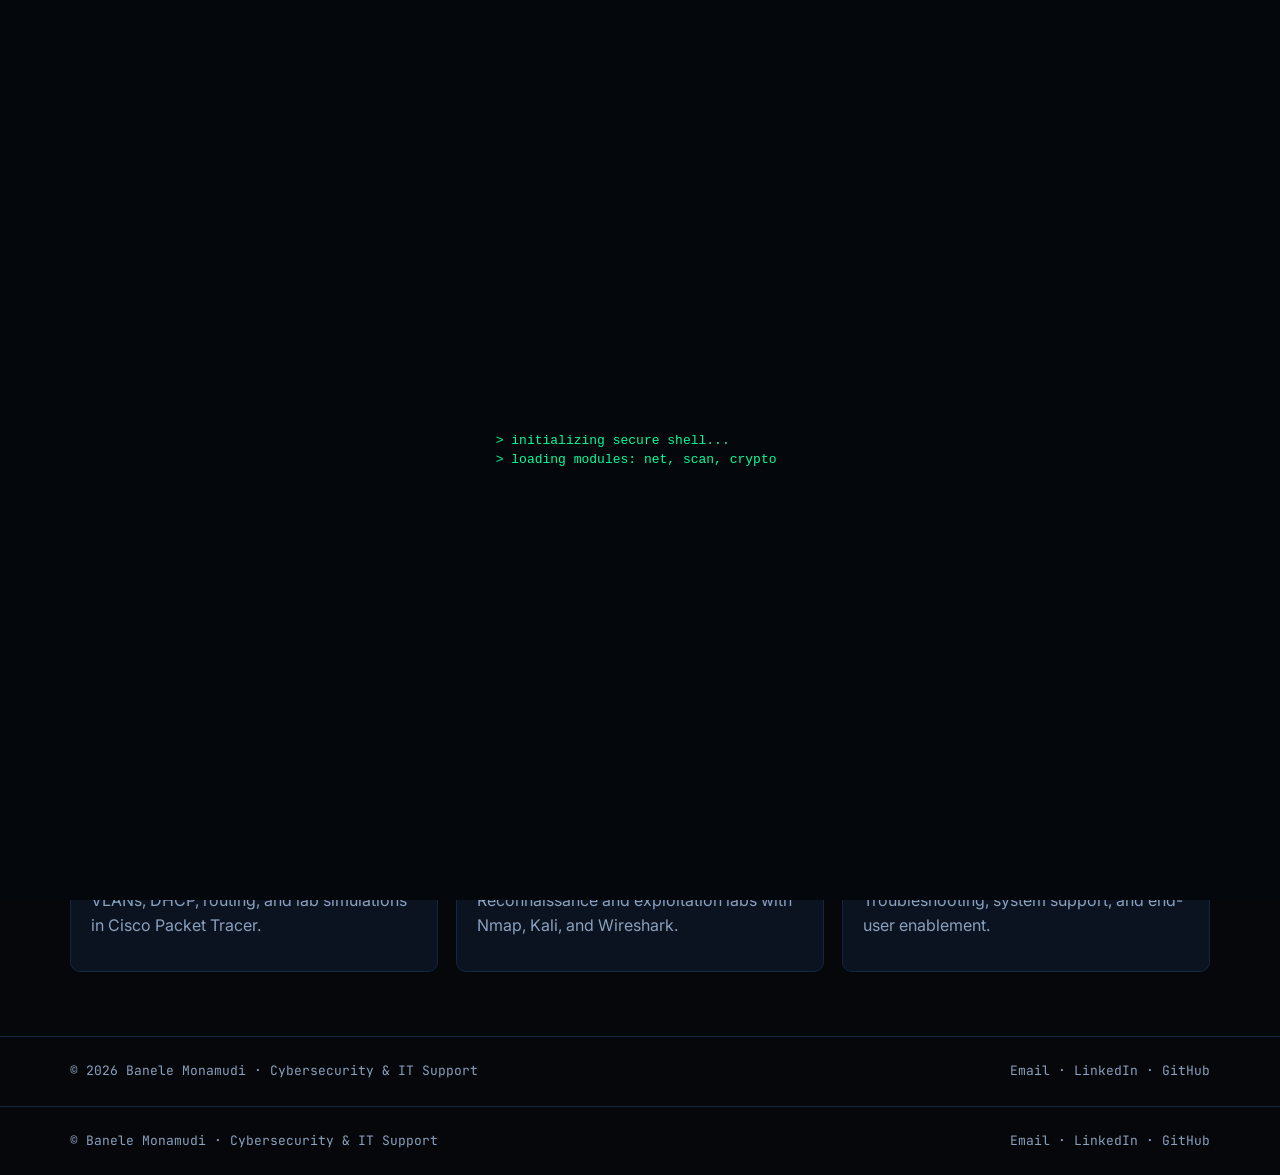
<file: index.html>
<!doctype html>
<html lang="en">
<head>
<meta charset="utf-8" />
<meta name="viewport" content="width=device-width, initial-scale=1" />
<title>Banele Monamudi — Cybersecurity & IT Support Specialist</title>
<meta name="description" content="Portfolio of Banele Monamudi — aspiring cybersecurity specialist and IT support technician. Networking, ethical hacking, and system support." />
<link rel="canonical" href="./index.html" />
<meta property="og:title" content="Banele Monamudi — Cybersecurity & IT Support" />
<meta property="og:description" content="Networking, ethical hacking, and IT support portfolio." />
<meta property="og:type" content="website" />
<meta name="twitter:card" content="summary" />
<link rel="icon" href="favicon.svg" type="image/svg+xml" />
<link rel="preconnect" href="https://fonts.googleapis.com">
<link rel="preconnect" href="https://fonts.gstatic.com" crossorigin>
<link href="https://fonts.googleapis.com/css2?family=Inter:wght@400;500;600;700&family=JetBrains+Mono:wght@400;500;700&display=swap" rel="stylesheet">
<link rel="stylesheet" href="assets/css/styles.css" />
<script type="application/ld+json">
{ "@context":"https://schema.org","@type":"Person","name":"Banele Monamudi","jobTitle":"Cybersecurity & IT Support Specialist","knowsAbout":["Networking","Ethical Hacking","Nmap","Wireshark","Linux","Cisco Packet Tracer","Cybersecurity"] }
</script>
</head>
<body data-page="index">
<div id="site-header"></div>

<!-- Header -->
<header class="site-header">
  <div class="container nav">
    <a href="index.html" class="brand"><span class="dot"></span>banele.monamudi9@gmail.com:~$</a>
    <nav class="nav-links" id="navLinks">
      <a href="index.html" data-nav="index">Home</a>
      <a href="about.html" data-nav="about">About</a>
      <a href="skills.html" data-nav="skills">Skills</a>
      <a href="projects.html" data-nav="projects">Projects</a>
      <a href="cv.html" data-nav="cv">CV</a>
      <a href="certifications.html" data-nav="certifications">Certs</a>
      <a href="contact.html" data-nav="contact">Contact</a>
    </nav>
    <div class="nav-actions">
      <button class="icon-btn" id="themeToggle" aria-label="Toggle theme" title="Toggle theme">
        <svg width="18" height="18" viewBox="0 0 24 24" fill="none" stroke="currentColor" stroke-width="2" stroke-linecap="round" stroke-linejoin="round"><circle cx="12" cy="12" r="4"/><path d="M12 2v2M12 20v2M4.93 4.93l1.41 1.41M17.66 17.66l1.41 1.41M2 12h2M20 12h2M4.93 19.07l1.41-1.41M17.66 6.34l1.41-1.41"/></svg>
      </button>
      <button class="icon-btn menu-toggle" id="menuToggle" aria-label="Menu">
        <svg width="20" height="20" viewBox="0 0 24 24" fill="none" stroke="currentColor" stroke-width="2"><path d="M3 6h18M3 12h18M3 18h18"/></svg>
      </button>
    </div>
  </div>
</header>



<!-- main -->
<main>
  <section class="hero">
    <div class="container hero-grid">
      <div class="reveal">
        <div class="eyebrow">// portfolio.v1 — secure shell active</div>
        <h1>Banele Monamudi<br/><span class="accent">Cybersecurity &amp; IT Support Specialist</span></h1>
        <p class="lead">Aspiring cybersecurity specialist with a passion for networking, ethical hacking, and breaking things responsibly. I build resilient networks and harden the systems that run on them.</p>
        <div class="hero-cta">
          <a class="btn btn-primary" href="projects.html">View Projects →</a>
          <a class="btn" href="assets/cv/banele-monamudi-cv.pdf" download>Download CV</a>
          <a class="btn btn-ghost" href="contact.html">Contact Me</a>
        </div>
      </div>
      <div class="terminal reveal" aria-hidden="true">
        <div class="terminal-bar">
          <span class="light r"></span><span class="light y"></span><span class="light g"></span>
          <span class="title">banele@sec: ~/portfolio</span>
        </div>
        <div class="terminal-body" id="terminalBody"></div>
      </div>
    </div>
  </section>

  <section>
    <div class="container">
      <h2 class="section-title">// what i work on</h2>
      <p class="section-sub">A snapshot of the areas I focus on every day.</p>
      <div class="grid cols-3">
        <div class="card reveal"><h3>Networking</h3><p>VLANs, DHCP, routing, and lab simulations in Cisco Packet Tracer.</p></div>
        <div class="card reveal"><h3>Ethical Hacking</h3><p>Reconnaissance and exploitation labs with Nmap, Kali, and Wireshark.</p></div>
        <div class="card reveal"><h3>IT Support</h3><p>Troubleshooting, system support, and end-user enablement.</p></div>
      </div>
    </div>
  </section>
</main>

<div id="site-footer"></div>
<script src="assets/js/main.js"></script>
<script src="assets/js/typing.js"></script>
</body>
</html>

<footer class="site-footer">
  <div class="container row">
    <span>© <span id="year"></span> Banele Monamudi · Cybersecurity & IT Support</span>
    <span>
      <a href="mailto:banele@example.com">Email</a> ·
      <a href="https://linkedin.com/in/your-handle" target="_blank" rel="noopener">LinkedIn</a> ·
      <a href="https://github.com/your-handle" target="_blank" rel="noopener">GitHub</a>
    </span>
  </div>
</footer>
</file>
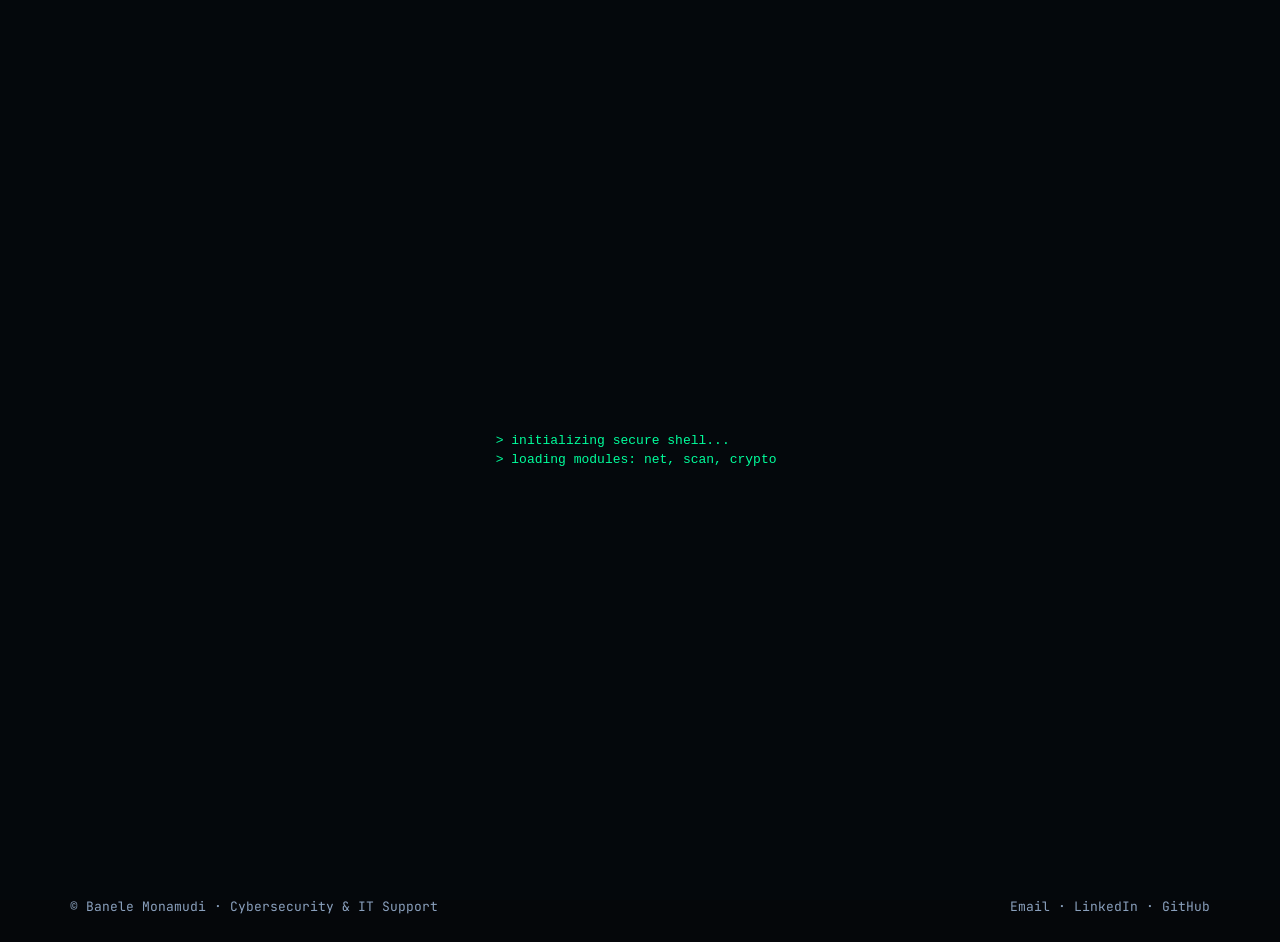
<file: about.html>
<!doctype html>
<html lang="en">
<head>
<meta charset="utf-8" />
<meta name="viewport" content="width=device-width, initial-scale=1" />
<title>About — Banele Monamudi</title>
<meta name="description" content="About Banele Monamudi — biography, career goals, and education in IT and cybersecurity." />
<link rel="canonical" href="./about.html" />
<meta property="og:title" content="About — Banele Monamudi" />
<meta property="og:description" content="Biography, goals, and education." />
<link rel="icon" href="favicon.svg" type="image/svg+xml" />
<link href="https://fonts.googleapis.com/css2?family=Inter:wght@400;500;600;700&family=JetBrains+Mono:wght@400;500;700&display=swap" rel="stylesheet">
<link rel="stylesheet" href="assets/css/styles.css" />
</head>
<body data-page="about">
<div id="site-header"></div>

<!-- Header -->
<header class="site-header">
  <div class="container nav">
    <a href="index.html" class="brand"><span class="dot"></span>banele@sec:~$</a>
    <nav class="nav-links" id="navLinks">
      <a href="index.html" data-nav="index">Home</a>
      <a href="about.html" data-nav="about">About</a>
      <a href="skills.html" data-nav="skills">Skills</a>
      <a href="projects.html" data-nav="projects">Projects</a>
      <a href="cv.html" data-nav="cv">CV</a>
      <a href="certifications.html" data-nav="certifications">Certs</a>
      <a href="contact.html" data-nav="contact">Contact</a>
    </nav>
    <div class="nav-actions">
      <button class="icon-btn" id="themeToggle" aria-label="Toggle theme" title="Toggle theme">
        <svg width="18" height="18" viewBox="0 0 24 24" fill="none" stroke="currentColor" stroke-width="2" stroke-linecap="round" stroke-linejoin="round"><circle cx="12" cy="12" r="4"/><path d="M12 2v2M12 20v2M4.93 4.93l1.41 1.41M17.66 17.66l1.41 1.41M2 12h2M20 12h2M4.93 19.07l1.41-1.41M17.66 6.34l1.41-1.41"/></svg>
      </button>
      <button class="icon-btn menu-toggle" id="menuToggle" aria-label="Menu">
        <svg width="20" height="20" viewBox="0 0 24 24" fill="none" stroke="currentColor" stroke-width="2"><path d="M3 6h18M3 12h18M3 18h18"/></svg>
      </button>
    </div>
  </div>
</header>



<main>
  <section>
    <div class="container">
      <div class="eyebrow">// about</div>
      <h1 class="section-title">Who I am</h1>
      <p class="section-sub" style="max-width:70ch">I'm Banele Monamudi — an aspiring cybersecurity specialist and IT support technician based in South Africa. I love the puzzle of networks: how packets move, where they leak, and how to keep them safe. I'm building a career that blends offensive curiosity with defensive discipline.</p>

      <div class="grid cols-2">
        <div class="card reveal">
          <h3>Career Goals</h3>
          <p>Earn industry certifications (Cisco CCNA, CompTIA Security+, CEH), join a SOC / blue team, and grow toward penetration testing and network security engineering.</p>
        </div>
        <div class="card reveal">
          <h3>Skills Summary</h3>
          <p>Networking fundamentals, Linux & Kali, packet analysis, vulnerability scanning, troubleshooting, and end-user IT support.</p>
        </div>
        <div class="card reveal">
          <h3>Education</h3>
          <p><strong>NCV — Information Technology &amp; Computer Science/ Grade 12</strong><br/>Foundations in programming, networks, hardware, and systems administration.</p>
        </div>
        <div class="card reveal">
          <h3>What drives me</h3>
          <p>Curiosity, accountability, and a belief that security is a service to people — not just systems.</p>
        </div>
      </div>
    </div>
  </section>
</main>
<div id="site-footer"></div>
<script src="assets/js/main.js"></script>
</body>
</html>

<footer class="site-footer">
  <div class="container row">
    <span>© <span id="year"></span> Banele Monamudi · Cybersecurity & IT Support</span>
    <span>
      <a href="mailto:banele@example.com">Email</a> ·
      <a href="https://linkedin.com/in/your-handle" target="_blank" rel="noopener">LinkedIn</a> ·
      <a href="https://github.com/your-handle" target="_blank" rel="noopener">GitHub</a>
    </span>
  </div>
</footer>
</file>
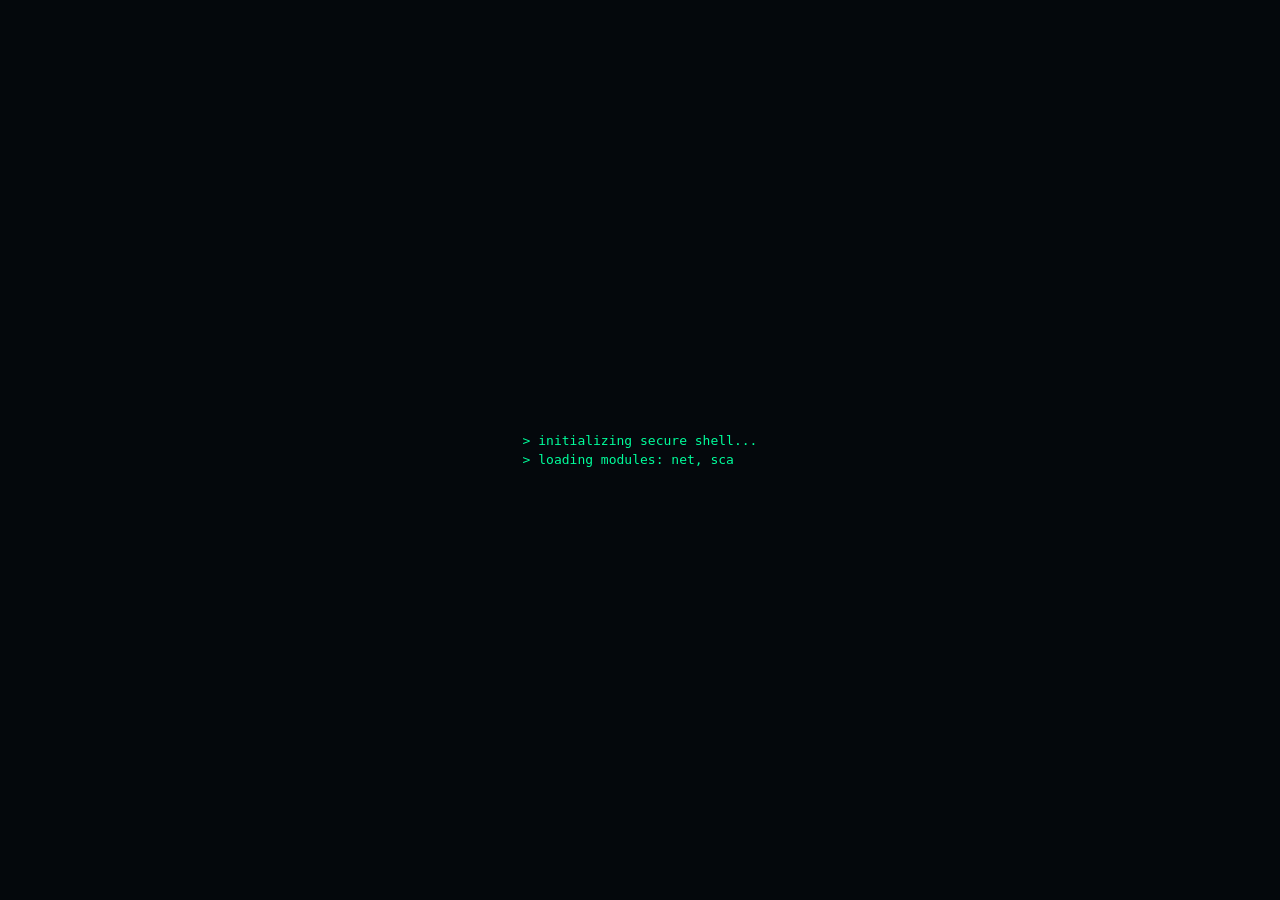
<file: certifications.html>
<!doctype html>
<html lang="en">
<head>
<meta charset="utf-8" />
<meta name="viewport" content="width=device-width, initial-scale=1" />
<title>Certifications — Banele Monamudi</title>
<meta name="description" content="IT and cybersecurity certifications and training." />
<link rel="canonical" href="./certifications.html" />
<link rel="icon" href="favicon.svg" type="image/svg+xml" />
<link href="https://fonts.googleapis.com/css2?family=Inter:wght@400;500;600;700&family=JetBrains+Mono:wght@400;500;700&display=swap" rel="stylesheet">
<link rel="stylesheet" href="assets/css/styles.css" />
</head>
<body data-page="certifications">
<div id="site-header"></div>

<!-- Header -->
<header class="site-header">
  <div class="container nav">
    <a href="index.html" class="brand"><span class="dot"></span>banele@sec:~$</a>
    <nav class="nav-links" id="navLinks">
      <a href="index.html" data-nav="index">Home</a>
      <a href="about.html" data-nav="about">About</a>
      <a href="skills.html" data-nav="skills">Skills</a>
      <a href="projects.html" data-nav="projects">Projects</a>
      <a href="cv.html" data-nav="cv">CV</a>
      <a href="certifications.html" data-nav="certifications">Certs</a>
      <a href="contact.html" data-nav="contact">Contact</a>
    </nav>
    <div class="nav-actions">
      <button class="icon-btn" id="themeToggle" aria-label="Toggle theme" title="Toggle theme">
        <svg width="18" height="18" viewBox="0 0 24 24" fill="none" stroke="currentColor" stroke-width="2" stroke-linecap="round" stroke-linejoin="round"><circle cx="12" cy="12" r="4"/><path d="M12 2v2M12 20v2M4.93 4.93l1.41 1.41M17.66 17.66l1.41 1.41M2 12h2M20 12h2M4.93 19.07l1.41-1.41M17.66 6.34l1.41-1.41"/></svg>
      </button>
      <button class="icon-btn menu-toggle" id="menuToggle" aria-label="Menu">
        <svg width="20" height="20" viewBox="0 0 24 24" fill="none" stroke="currentColor" stroke-width="2"><path d="M3 6h18M3 12h18M3 18h18"/></svg>
      </button>
    </div>
  </div>
</header>


<main>
  <section>
    <div class="container">
      <div class="eyebrow">// certifications</div>
      <h1 class="section-title">Training & credentials</h1>
      <p class="section-sub">Currently pursuing the following. Certificates will be uploaded as they're earned.</p>
      <div class="grid cols-3">
        <div class="card reveal"><h3>IT Essentials Software and Hardware</h3><p>Cisco Networking Academy.</p><span class="tag primary">Completed</span></div>
        <div class="card reveal"><h3>Ethical Hacker Training</h3><p>Cisco Networking Academy.</p><span class="tag primary">In Progress</span></div>
        <div class="card reveal"><h3>CCNA Part 1 Intoduction To Networks</h3><p>Cisco Networking Academy.</p><span class="tag">Completed</span></div>
        <div class="card reveal"><h3>Introduction To Cybersecurity</h3><p>Cisco Networking Academy.</p><span class="tag">Completed</span></div>
       
      </div>
    </div>
  </section>
</main>
<div id="site-footer"></div>
<script src="assets/js/main.js"></script>
</body>
</html>

<footer class="site-footer">
  <div class="container row">
    <span>© <span id="year"></span> Banele Monamudi · Cybersecurity & IT Support</span>
    <span>
      <a href="mailto:banele@example.com">Email</a> ·
      <a href="https://linkedin.com/in/your-handle" target="_blank" rel="noopener">LinkedIn</a> ·
      <a href="https://github.com/your-handle" target="_blank" rel="noopener">GitHub</a>
    </span>
  </div>
</footer>
</file>
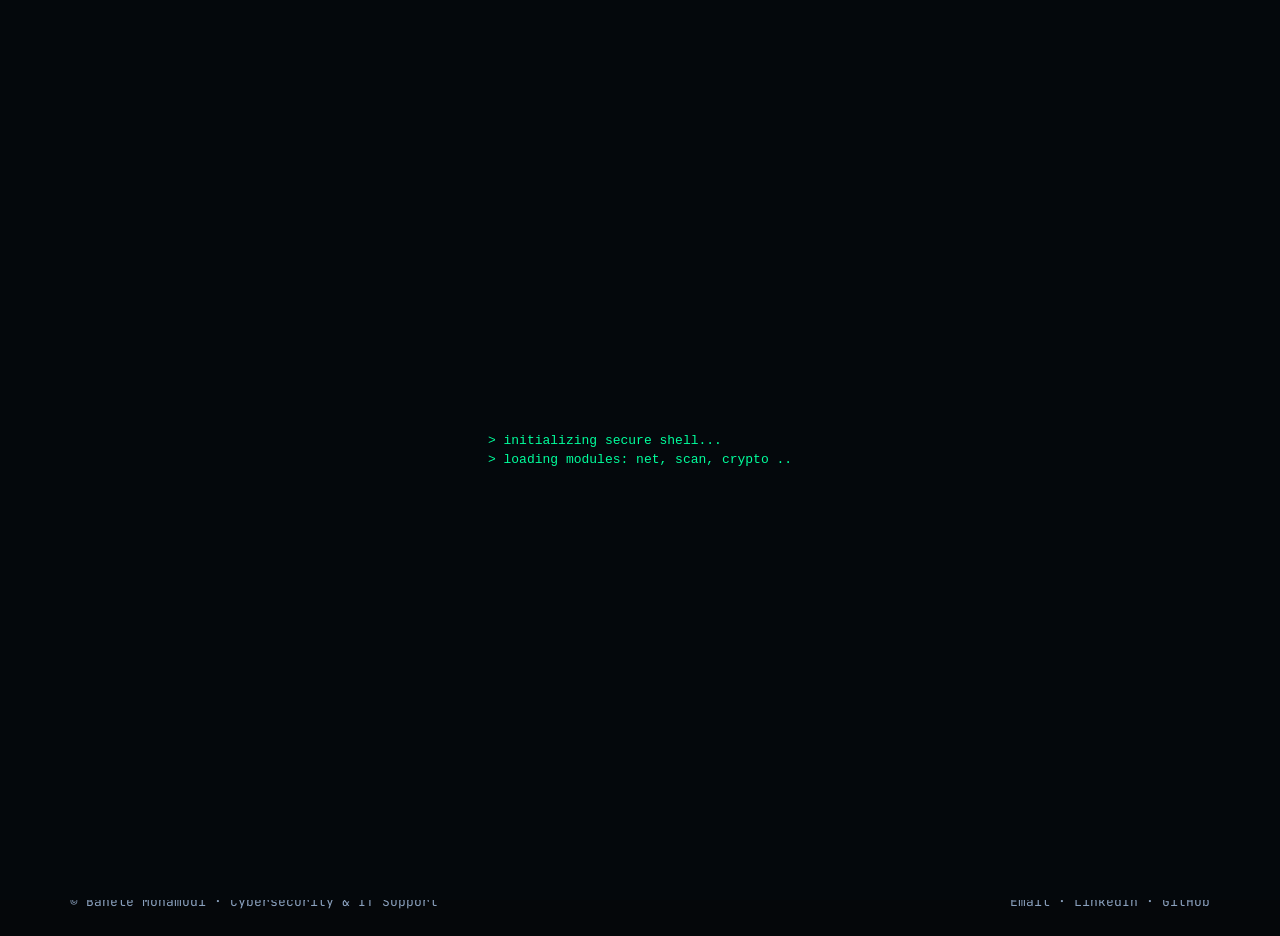
<file: contact.html>
<!doctype html>
<html lang="en">
<head>
<meta charset="utf-8" />
<meta name="viewport" content="width=device-width, initial-scale=1" />
<title>Contact — Banele Monamudi</title>
<meta name="description" content="Get in touch with Banele Monamudi for cybersecurity and IT support opportunities." />
<link rel="canonical" href="./contact.html" />
<link rel="icon" href="favicon.svg" type="image/svg+xml" />
<link href="https://fonts.googleapis.com/css2?family=Inter:wght@400;500;600;700&family=JetBrains+Mono:wght@400;500;700&display=swap" rel="stylesheet">
<link rel="stylesheet" href="assets/css/styles.css" />
</head>
<body data-page="contact">
<div id="site-header"></div>

<!-- Header -->
<header class="site-header">
  <div class="container nav">
    <a href="index.html" class="brand"><span class="dot"></span>banele@sec:~$</a>
    <nav class="nav-links" id="navLinks">
      <a href="index.html" data-nav="index">Home</a>
      <a href="about.html" data-nav="about">About</a>
      <a href="skills.html" data-nav="skills">Skills</a>
      <a href="projects.html" data-nav="projects">Projects</a>
      <a href="cv.html" data-nav="cv">CV</a>
      <a href="certifications.html" data-nav="certifications">Certs</a>
      <a href="contact.html" data-nav="contact">Contact</a>
    </nav>
    <div class="nav-actions">
      <button class="icon-btn" id="themeToggle" aria-label="Toggle theme" title="Toggle theme">
        <svg width="18" height="18" viewBox="0 0 24 24" fill="none" stroke="currentColor" stroke-width="2" stroke-linecap="round" stroke-linejoin="round"><circle cx="12" cy="12" r="4"/><path d="M12 2v2M12 20v2M4.93 4.93l1.41 1.41M17.66 17.66l1.41 1.41M2 12h2M20 12h2M4.93 19.07l1.41-1.41M17.66 6.34l1.41-1.41"/></svg>
      </button>
      <button class="icon-btn menu-toggle" id="menuToggle" aria-label="Menu">
        <svg width="20" height="20" viewBox="0 0 24 24" fill="none" stroke="currentColor" stroke-width="2"><path d="M3 6h18M3 12h18M3 18h18"/></svg>
      </button>
    </div>
  </div>
</header>


<main>
  <section>
    <div class="container">
      <div class="eyebrow">// contact</div>
      <h1 class="section-title">Let's talk</h1>
      <p class="section-sub">Open to internships, junior roles, and collaboration on lab projects.</p>

      <div class="grid cols-2">
        <form class="form reveal" id="contactForm" novalidate>
          <div>
            <label for="name">Name</label>
            <input id="name" name="name" type="text" required autocomplete="name" />
          </div>
          <div>
            <label for="email">Email</label>
            <input id="email" name="email" type="email" required autocomplete="email" />
          </div>
          <div>
            <label for="message">Message</label>
            <textarea id="message" name="message" required></textarea>
          </div>
          <div style="display:flex;gap:12px;align-items:center">
            <button class="btn btn-primary" type="submit">Send message</button>
            <span class="status" aria-live="polite"></span>
          </div>
        </form>

        <aside class="card reveal">
          <h3>Direct channels</h3>
          <p>Prefer the inbox? Use any of these:</p>
          <p><strong>Email:</strong> <a href="mailto:banele@example.com">banele.monamudi9@gmail.com</a></p>
          <p><strong>Phone No:</strong> <a href="mailto:banele@example.com">0635545406</a></p>
          <p><strong>LinkedIn:</strong> <a href="https://linkedin.com/in/your-handle" target="_blank" rel="noopener">www.linkedin.com/in/banele-monamudi-101493371

</a></p>
          <p><strong>Credly:</strong> <a href="https://github.com/your-handle" target="_blank" rel="noopener"> https://www.credly.com/users/banele-monamudi </a></p>
          <p style="color:var(--muted);font-size:13px;margin-top:14px">For contact Please use Email or phone number <code>Contact form contain errors</code>  <code></code>.</p>
        </aside>
      </div>
    </div>
  </section>
</main>
<div id="site-footer"></div>
<script src="assets/js/main.js"></script>
<script src="assets/js/contact.js"></script>
</body>
</html>

<footer class="site-footer">
  <div class="container row">
    <span>© <span id="year"></span> Banele Monamudi · Cybersecurity & IT Support</span>
    <span>
      <a href="mailto:banele@example.com">Email</a> ·
      <a href="https://linkedin.com/in/your-handle" target="_blank" rel="noopener">LinkedIn</a> ·
      <a href="https://github.com/your-handle" target="_blank" rel="noopener">GitHub</a>
    </span>
  </div>
</footer>
</file>
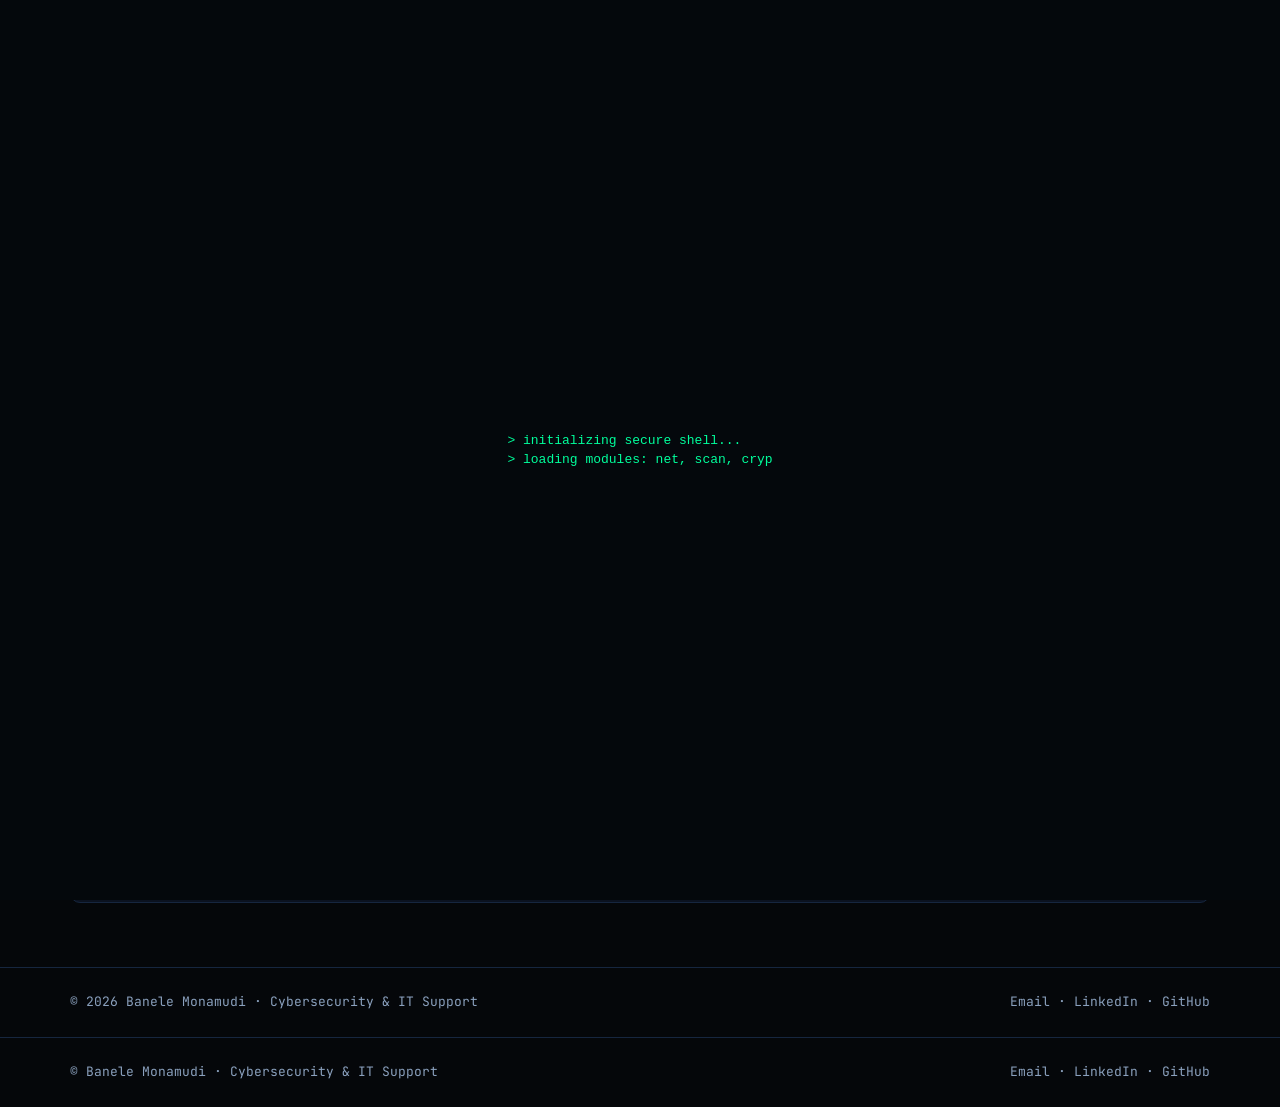
<file: cv.html>
<!doctype html>
<html lang="en">
<head>
<meta charset="utf-8" />
<meta name="viewport" content="width=device-width, initial-scale=1" />
<title>CV — Banele Monamudi</title>
<meta name="description" content="Resume preview and downloadable CV for Banele Monamudi." />
<link rel="canonical" href="./cv.html" />
<link rel="icon" href="favicon.svg" type="image/svg+xml" />
<link href="https://fonts.googleapis.com/css2?family=Inter:wght@400;500;600;700&family=JetBrains+Mono:wght@400;500;700&display=swap" rel="stylesheet">
<link rel="stylesheet" href="assets/css/styles.css" />
</head>
<body data-page="cv">
<div id="site-header"></div>

<!-- Header -->
<header class="site-header">
  <div class="container nav">
    <a href="index.html" class="brand"><span class="dot"></span>banele@sec:~$</a>
    <nav class="nav-links" id="navLinks">
      <a href="index.html" data-nav="index">Home</a>
      <a href="about.html" data-nav="about">About</a>
      <a href="skills.html" data-nav="skills">Skills</a>
      <a href="projects.html" data-nav="projects">Projects</a>
      <a href="cv.html" data-nav="cv">CV</a>
      <a href="certifications.html" data-nav="certifications">Certs</a>
      <a href="contact.html" data-nav="contact">Contact</a>
    </nav>
    <div class="nav-actions">
      <button class="icon-btn" id="themeToggle" aria-label="Toggle theme" title="Toggle theme">
        <svg width="18" height="18" viewBox="0 0 24 24" fill="none" stroke="currentColor" stroke-width="2" stroke-linecap="round" stroke-linejoin="round"><circle cx="12" cy="12" r="4"/><path d="M12 2v2M12 20v2M4.93 4.93l1.41 1.41M17.66 17.66l1.41 1.41M2 12h2M20 12h2M4.93 19.07l1.41-1.41M17.66 6.34l1.41-1.41"/></svg>
      </button>
      <button class="icon-btn menu-toggle" id="menuToggle" aria-label="Menu">
        <svg width="20" height="20" viewBox="0 0 24 24" fill="none" stroke="currentColor" stroke-width="2"><path d="M3 6h18M3 12h18M3 18h18"/></svg>
      </button>
    </div>
  </div>
</header>


<main>
  <section>
    <div class="container">
      <div class="eyebrow">// curriculum vitae</div>
      <h1 class="section-title">Resume</h1>
      <p class="section-sub">Quick preview. Download the full PDF below.</p>
      <div style="margin-bottom:20px">
        <a class="btn btn-primary" href="assets/cv/BANELE INNOCENT MONAMUD Cybersecurity.pdf" download>⬇ Download CV (PDF)</a>
      </div>

      <div class="cv reveal">
        <h2>Banele Monamudi</h2>
        <p style="color:var(--muted);margin:0 0 18px">Cybersecurity &amp; IT Support Specialist · South Africa</p>

        <div class="row"><div class="key">Profile</div><div>Aspiring cybersecurity specialist with a strong foundation in networking, Linux, and IT support. Passionate about ethical hacking and building hardened, resilient systems.</div></div>
        <div class="row"><div class="key">Education</div><div><strong>NCV — Information Technology &amp; Computer Science/ Grade 12</strong></div></div>
        <div class="row"><div class="key">Core Skills</div><div>Networking (VLANs, DHCP, Routing) · Ethical Hacking · Nmap · Wireshark · Linux/Kali · Cisco Packet Tracer · Cybersecurity Fundamentals · Troubleshooting · System Support</div></div>
        <div class="row"><div class="key">Projects</div><div>Cisco Packet Tracer network design · Nmap scanning · Wireshark analysis · DHCP starvation simulation · VLAN configuration lab.</div></div>
        <div class="row"><div class="key">Certifications</div><div>Cisco Ethical Hacker (in progress) · CCNA Part 2 & 3 (planned).</div></div>
        <div class="row"><div class="key">Contact</div><div>banele.monamudi9@gmail.com · 0635545406</div></div>
      </div>
    </div>
  </section>
</main>
<div id="site-footer"></div>
<script src="assets/js/main.js"></script>
</body>
</html>

<footer class="site-footer">
  <div class="container row">
    <span>© <span id="year"></span> Banele Monamudi · Cybersecurity & IT Support</span>
    <span>
      <a href="mailto:banele@example.com">Email</a> ·
      <a href="https://linkedin.com/in/your-handle" target="_blank" rel="noopener">LinkedIn</a> ·
      <a href="https://github.com/your-handle" target="_blank" rel="noopener">GitHub</a>
    </span>
  </div>
</footer>
</file>
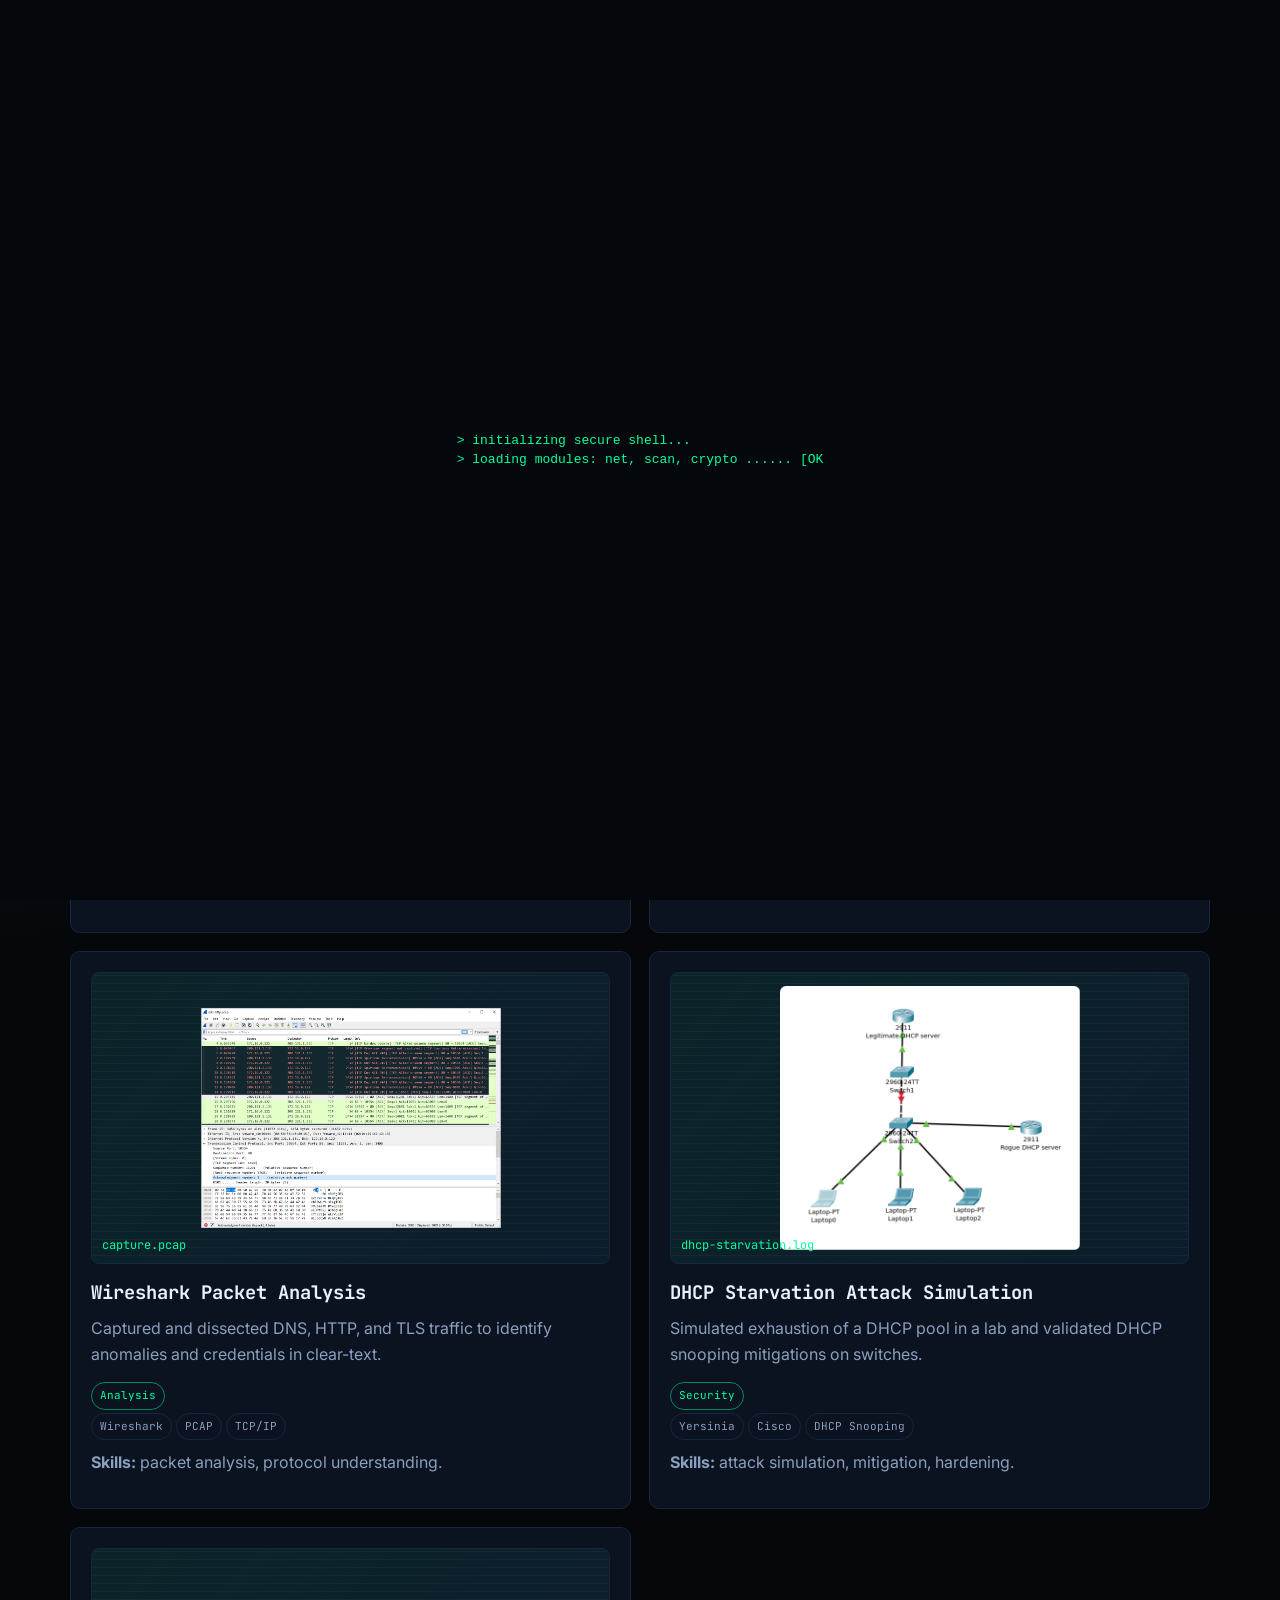
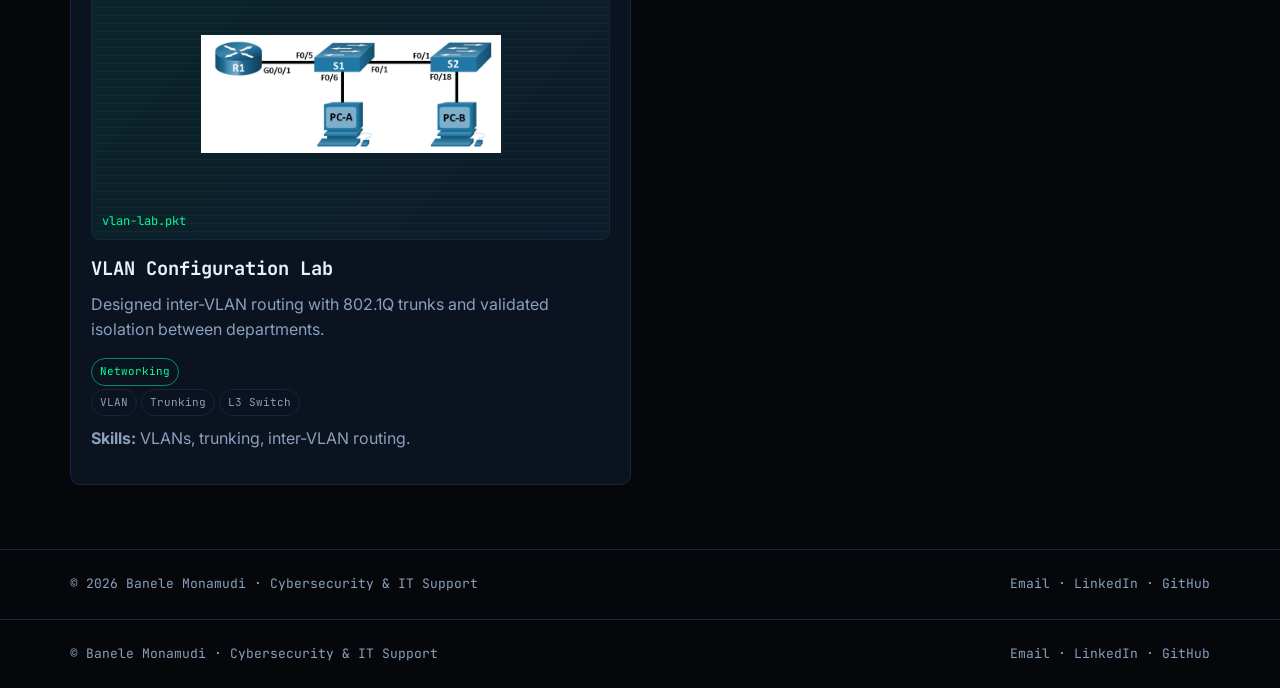
<file: projects.html>
<!doctype html>
<html lang="en">
<head>
<meta charset="utf-8" />
<meta name="viewport" content="width=device-width, initial-scale=1" />
<title>Projects — Banele Monamudi</title>
<meta name="description" content="Networking and cybersecurity projects: Cisco Packet Tracer, Nmap scanning, Wireshark analysis, DHCP starvation simulation, VLAN configuration." />
<link rel="canonical" href="./projects.html" />
<link rel="icon" href="favicon.svg" type="image/svg+xml" />
<link href="https://fonts.googleapis.com/css2?family=Inter:wght@400;500;600;700&family=JetBrains+Mono:wght@400;500;700&display=swap" rel="stylesheet">
<link rel="stylesheet" href="assets/css/styles.css" />
</head>
<body data-page="projects">
<div id="site-header"></div>

<!-- Header -->
<header class="site-header">
  <div class="container nav">
    <a href="index.html" class="brand"><span class="dot"></span>banele@sec:~$</a>
    <nav class="nav-links" id="navLinks">
      <a href="index.html" data-nav="index">Home</a>
      <a href="about.html" data-nav="about">About</a>
      <a href="skills.html" data-nav="skills">Skills</a>
      <a href="projects.html" data-nav="projects">Projects</a>
      <a href="cv.html" data-nav="cv">CV</a>
      <a href="certifications.html" data-nav="certifications">Certs</a>
      <a href="contact.html" data-nav="contact">Contact</a>
    </nav>
    <div class="nav-actions">
      <button class="icon-btn" id="themeToggle" aria-label="Toggle theme" title="Toggle theme">
        <svg width="18" height="18" viewBox="0 0 24 24" fill="none" stroke="currentColor" stroke-width="2" stroke-linecap="round" stroke-linejoin="round"><circle cx="12" cy="12" r="4"/><path d="M12 2v2M12 20v2M4.93 4.93l1.41 1.41M17.66 17.66l1.41 1.41M2 12h2M20 12h2M4.93 19.07l1.41-1.41M17.66 6.34l1.41-1.41"/></svg>
      </button>
      <button class="icon-btn menu-toggle" id="menuToggle" aria-label="Menu">
        <svg width="20" height="20" viewBox="0 0 24 24" fill="none" stroke="currentColor" stroke-width="2"><path d="M3 6h18M3 12h18M3 18h18"/></svg>
      </button>
    </div>
  </div>
</header>


<main>
  <section>
    <div class="container">
      <div class="eyebrow">// projects</div>
      <h1 class="section-title">Lab work & simulations</h1>
      <p class="section-sub">Hands-on networking and security exercises. Filter by area.</p>

      <div class="filters" role="tablist">
        <button class="chip active" data-filter="all">All</button>
        <button class="chip" data-filter="networking">Networking</button>
        <button class="chip" data-filter="security">Security</button>
        <button class="chip" data-filter="analysis">Analysis</button>
      </div>

      <div class="grid cols-2">
        <article class="card reveal" data-project data-tags="networking">
         
          <div class="project-thumb" data-label="cisco-packet-tracer.pkt">
 <img src="images/Network Design — Cisco Packet Tracer.png" alt="My Photo" width="300">
          </div>
          
          <h3>Network Design — Cisco Packet Tracer</h3>
          <p>Multi-branch enterprise topology with switching, routing, and VLAN segmentation.</p>
          <div><span class="tag primary">Networking</span></div>
          <div><span class="tag">Cisco PT</span><span class="tag">VLAN</span><span class="tag">DHCP</span><span class="tag">OSPF</span></div>
          <p style="margin-top:10px"><strong>Skills:</strong> network design, subnetting, routing.</p>
        </article>

        <article class="card reveal" data-project data-tags="security,analysis">
          <div class="project-thumb" data-label="nmap-scan.txt">
             <img src="images/scan-network-nmap.png" alt="My Photo" width="300">
          </div>
          <h3>Nmap Network Scanning</h3>
          <p>Host discovery, service enumeration, and version detection against a controlled lab network.</p>
          <div><span class="tag primary">Security</span></div>
          <div><span class="tag">Nmap</span><span class="tag">Kali</span><span class="tag">Recon</span></div>
          <p style="margin-top:10px"><strong>Skills:</strong> reconnaissance, scripting, reporting.</p>
        </article>

        <article class="card reveal" data-project data-tags="analysis">
          <div class="project-thumb" data-label="capture.pcap">
             <img src="images/wireshark.png" alt="My Photo" width="300">
          </div>
          <h3>Wireshark Packet Analysis</h3>
          <p>Captured and dissected DNS, HTTP, and TLS traffic to identify anomalies and credentials in clear-text.</p>
          <div><span class="tag primary">Analysis</span></div>
          <div><span class="tag">Wireshark</span><span class="tag">PCAP</span><span class="tag">TCP/IP</span></div>
          <p style="margin-top:10px"><strong>Skills:</strong> packet analysis, protocol understanding.</p>
        </article>

        <article class="card reveal" data-project data-tags="security,networking">
          <div class="project-thumb" data-label="dhcp-starvation.log">
             <img src="images/DHCP Starvation.png" alt="My Photo" width="300">
          </div>
          <h3>DHCP Starvation Attack Simulation</h3>
          <p>Simulated exhaustion of a DHCP pool in a lab and validated DHCP snooping mitigations on switches.</p>
          <div><span class="tag primary">Security</span></div>
          <div><span class="tag">Yersinia</span><span class="tag">Cisco</span><span class="tag">DHCP Snooping</span></div>
          <p style="margin-top:10px"><strong>Skills:</strong> attack simulation, mitigation, hardening.</p>
        </article>

        <article class="card reveal" data-project data-tags="networking">
          <div class="project-thumb" data-label="vlan-lab.pkt">
             <img src="images/VLAN-Routing.jpg" alt="My Photo" width="300">
          </div>
          <h3>VLAN Configuration Lab</h3>
          <p>Designed inter-VLAN routing with 802.1Q trunks and validated isolation between departments.</p>
          <div><span class="tag primary">Networking</span></div>
          <div><span class="tag">VLAN</span><span class="tag">Trunking</span><span class="tag">L3 Switch</span></div>
          <p style="margin-top:10px"><strong>Skills:</strong> VLANs, trunking, inter-VLAN routing.</p>
        </article>
      </div>
    </div>
  </section>
</main>
<div id="site-footer"></div>
<script src="assets/js/main.js"></script>
<script src="assets/js/projects.js"></script>
</body>
</html>

<footer class="site-footer">
  <div class="container row">
    <span>© <span id="year"></span> Banele Monamudi · Cybersecurity & IT Support</span>
    <span>
      <a href="mailto:banele@example.com">Email</a> ·
      <a href="https://linkedin.com/in/your-handle" target="_blank" rel="noopener">LinkedIn</a> ·
      <a href="https://github.com/your-handle" target="_blank" rel="noopener">GitHub</a>
    </span>
  </div>
</footer>
</file>
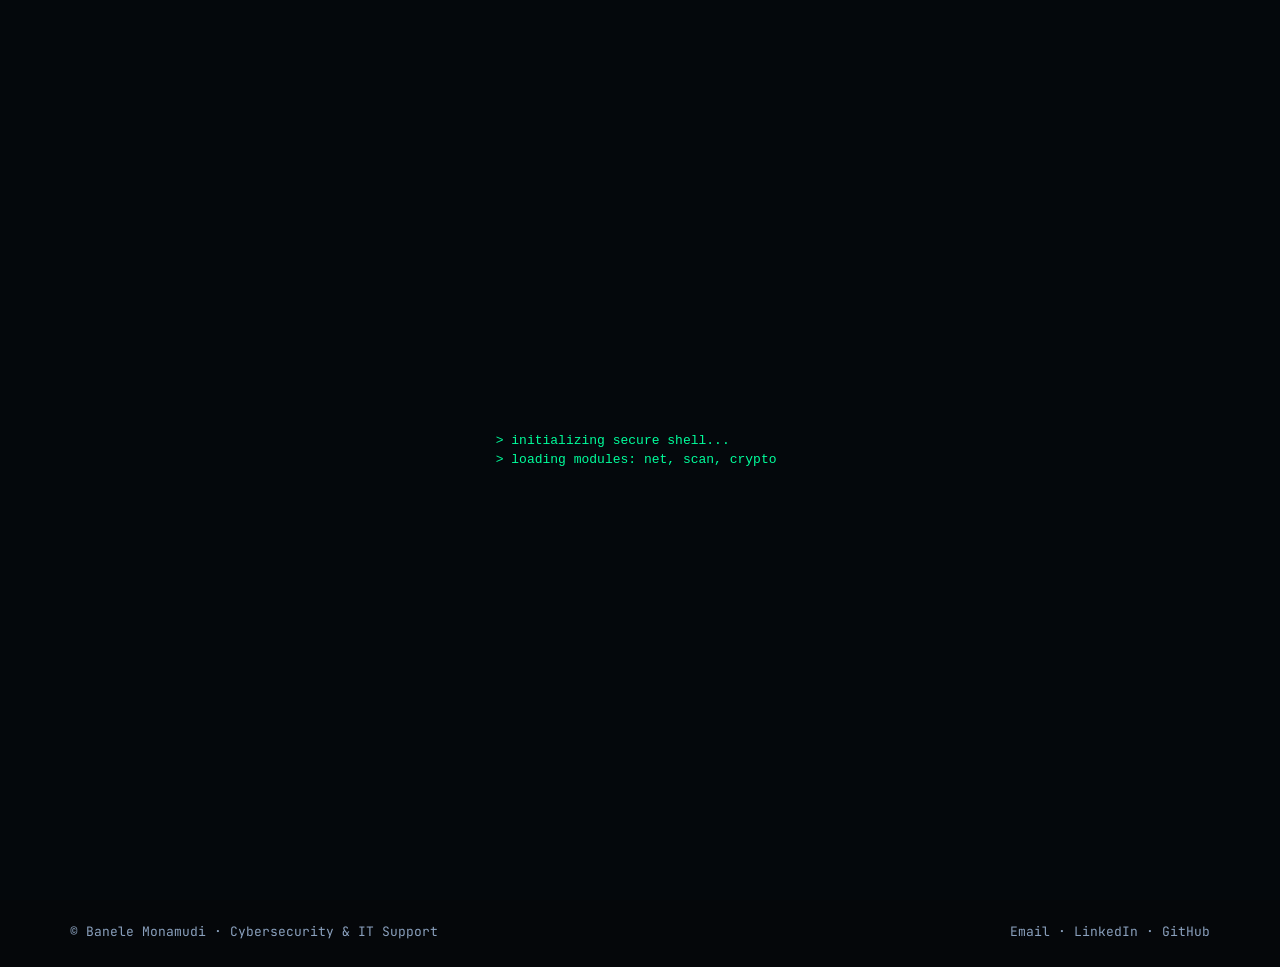
<file: skills.html>
<!doctype html>
<html lang="en">
<head>
<meta charset="utf-8" />
<meta name="viewport" content="width=device-width, initial-scale=1" />
<title>Skills — Banele Monamudi</title>
<meta name="description" content="Networking, ethical hacking, Nmap, Wireshark, Linux/Kali, Cisco Packet Tracer, and more." />
<link rel="canonical" href="./skills.html" />
<link rel="icon" href="favicon.svg" type="image/svg+xml" />
<link href="https://fonts.googleapis.com/css2?family=Inter:wght@400;500;600;700&family=JetBrains+Mono:wght@400;500;700&display=swap" rel="stylesheet">
<link rel="stylesheet" href="assets/css/styles.css" />
</head>
<body data-page="skills">
<div id="site-header"></div>

<!-- Header -->
<header class="site-header">
  <div class="container nav">
    <a href="index.html" class="brand"><span class="dot"></span>banele@sec:~$</a>
    <nav class="nav-links" id="navLinks">
      <a href="index.html" data-nav="index">Home</a>
      <a href="about.html" data-nav="about">About</a>
      <a href="skills.html" data-nav="skills">Skills</a>
      <a href="projects.html" data-nav="projects">Projects</a>
      <a href="cv.html" data-nav="cv">CV</a>
      <a href="certifications.html" data-nav="certifications">Certs</a>
      <a href="contact.html" data-nav="contact">Contact</a>
    </nav>
    <div class="nav-actions">
      <button class="icon-btn" id="themeToggle" aria-label="Toggle theme" title="Toggle theme">
        <svg width="18" height="18" viewBox="0 0 24 24" fill="none" stroke="currentColor" stroke-width="2" stroke-linecap="round" stroke-linejoin="round"><circle cx="12" cy="12" r="4"/><path d="M12 2v2M12 20v2M4.93 4.93l1.41 1.41M17.66 17.66l1.41 1.41M2 12h2M20 12h2M4.93 19.07l1.41-1.41M17.66 6.34l1.41-1.41"/></svg>
      </button>
      <button class="icon-btn menu-toggle" id="menuToggle" aria-label="Menu">
        <svg width="20" height="20" viewBox="0 0 24 24" fill="none" stroke="currentColor" stroke-width="2"><path d="M3 6h18M3 12h18M3 18h18"/></svg>
      </button>
    </div>
  </div>
</header>

<main>
  <section>
    <div class="container">
      <div class="eyebrow">// skills</div>
      <h1 class="section-title">Capabilities & tooling</h1>
      <p class="section-sub">Self-rated proficiency across the areas I'm actively building.</p>
      <div class="grid cols-2" id="skillsGrid"></div>
    </div>
  </section>
</main>
<div id="site-footer"></div>
<script>
  const SKILLS = [
    ['Networking (VLANs, DHCP, Routing)', 80],
    ['Ethical Hacking', 70],
    ['Nmap', 78],
    ['Wireshark', 72],
    ['Linux / Kali Linux', 75],
    ['Cisco Packet Tracer', 85],
    ['Cybersecurity Fundamentals', 80],
    ['Troubleshooting', 88],
    ['System Support', 85],
  ];
  const grid = document.getElementById('skillsGrid');
  grid.innerHTML = SKILLS.map(([name, v]) => `
    <div class="skill reveal">
      <div class="skill-head"><span>${name}</span><span class="pct">${v}%</span></div>
      <div class="bar"><div class="fill" data-value="${v}"></div></div>
    </div>`).join('');
</script>
<script src="assets/js/main.js"></script>
<script src="assets/js/skills.js"></script>
</body>
</html>


<footer class="site-footer">
  <div class="container row">
    <span>© <span id="year"></span> Banele Monamudi · Cybersecurity & IT Support</span>
    <span>
      <a href="mailto:banele@example.com">Email</a> ·
      <a href="https://linkedin.com/in/your-handle" target="_blank" rel="noopener">LinkedIn</a> ·
      <a href="https://github.com/your-handle" target="_blank" rel="noopener">GitHub</a>
    </span>
  </div>
</footer>
</file>
<file: assets/css/styles.css>
/* Banele Monamudi — Cybersecurity Portfolio */
:root {
  --bg: #05070a;
  --surface: #0b1220;
  --surface-2: #0f1a2e;
  --border: #16263f;
  --text: #e6f2ff;
  --muted: #8aa0bd;
  --primary: #00ff9c;
  --primary-dim: #00b370;
  --cyan: #38e1ff;
  --danger: #ff4d6d;
  --radius: 10px;
  --mono: 'JetBrains Mono', ui-monospace, Menlo, monospace;
  --sans: 'Inter', system-ui, -apple-system, Segoe UI, Roboto, sans-serif;
  --shadow-glow: 0 0 0 1px rgba(0,255,156,.15), 0 10px 40px -10px rgba(0,255,156,.25);
}
[data-theme="light"] {
  --bg: #f5f7fb;
  --surface: #ffffff;
  --surface-2: #eef2f8;
  --border: #d8e0ec;
  --text: #0b1220;
  --muted: #4a5b73;
  --primary: #00a86b;
  --primary-dim: #008454;
  --cyan: #0a84c4;
}

*, *::before, *::after { box-sizing: border-box; }
html { scroll-behavior: smooth; }
body {
  margin: 0;
  font-family: var(--sans);
  background: var(--bg);
  color: var(--text);
  line-height: 1.6;
  min-height: 100vh;
  -webkit-font-smoothing: antialiased;
  background-image:
    radial-gradient(1200px 600px at 80% -10%, rgba(0,255,156,.07), transparent 60%),
    radial-gradient(900px 500px at -10% 30%, rgba(56,225,255,.05), transparent 60%),
    linear-gradient(transparent 0 95%, rgba(255,255,255,.02) 95% 100%);
  background-size: auto, auto, 100% 4px;
}
[data-theme="light"] body { background-image: none; }

img { max-width: 100%; display: block; }
a { color: var(--primary); text-decoration: none; }
a:hover { text-decoration: underline; }

.container { width: min(1140px, 92%); margin: 0 auto; }

/* Header */
.site-header {
  position: sticky; top: 0; z-index: 50;
  backdrop-filter: blur(10px);
  background: color-mix(in oklab, var(--bg) 80%, transparent);
  border-bottom: 1px solid var(--border);
}
.nav {
  display: flex; align-items: center; justify-content: space-between;
  padding: 14px 0;
}
.brand {
  font-family: var(--mono); font-weight: 700; color: var(--text);
  display: inline-flex; align-items: center; gap: 10px;
}
.brand .dot { width: 10px; height: 10px; border-radius: 50%; background: var(--primary); box-shadow: 0 0 12px var(--primary); animation: pulse 1.6s infinite; }
.nav-links { display: flex; gap: 22px; align-items: center; }
.nav-links a { color: var(--muted); font-size: 14px; font-family: var(--mono); }
.nav-links a:hover, .nav-links a.active { color: var(--primary); text-decoration: none; }
.nav-actions { display: flex; gap: 10px; align-items: center; }
.icon-btn {
  background: transparent; border: 1px solid var(--border); color: var(--text);
  width: 38px; height: 38px; border-radius: var(--radius); cursor: pointer;
  display: inline-flex; align-items: center; justify-content: center;
  transition: .2s;
}
.icon-btn:hover { border-color: var(--primary); color: var(--primary); box-shadow: var(--shadow-glow); }
.menu-toggle { display: none; }

@media (max-width: 820px) {
  .nav-links { position: fixed; inset: 64px 0 auto 0; flex-direction: column; gap: 0; background: var(--surface); border-bottom: 1px solid var(--border); transform: translateY(-110%); transition: transform .25s; padding: 12px 0; }
  .nav-links.open { transform: translateY(0); }
  .nav-links a { padding: 14px 24px; width: 100%; }
  .menu-toggle { display: inline-flex; }
}

/* Buttons */
.btn {
  display: inline-flex; align-items: center; gap: 8px;
  padding: 12px 18px; border-radius: var(--radius); font-family: var(--mono);
  font-size: 14px; font-weight: 600; cursor: pointer;
  border: 1px solid var(--border); background: var(--surface); color: var(--text);
  transition: .2s; text-decoration: none;
}
.btn:hover { border-color: var(--primary); color: var(--primary); box-shadow: var(--shadow-glow); text-decoration: none; }
.btn-primary { background: var(--primary); color: #04130c; border-color: var(--primary); }
.btn-primary:hover { background: var(--primary-dim); color: #04130c; }
.btn-ghost { background: transparent; }

/* Hero / Terminal */
.hero { padding: 80px 0 60px; }
.hero-grid { display: grid; gap: 40px; grid-template-columns: 1.1fr .9fr; align-items: center; }
@media (max-width: 900px) { .hero-grid { grid-template-columns: 1fr; } }

.eyebrow { font-family: var(--mono); color: var(--primary); font-size: 13px; letter-spacing: .12em; text-transform: uppercase; }
.hero h1 { font-family: var(--mono); font-size: clamp(2rem, 5vw, 3.4rem); line-height: 1.1; margin: 14px 0; }
.hero h1 .accent { color: var(--primary); }
.hero p.lead { color: var(--muted); font-size: 1.05rem; max-width: 56ch; }
.hero-cta { display: flex; flex-wrap: wrap; gap: 12px; margin-top: 24px; }

.terminal {
  background: #06101c; border: 1px solid var(--border); border-radius: 12px;
  font-family: var(--mono); font-size: 14px; box-shadow: var(--shadow-glow);
  overflow: hidden;
}
.terminal-bar { display: flex; align-items: center; gap: 8px; padding: 10px 14px; background: #0a1726; border-bottom: 1px solid var(--border); }
.terminal-bar .light { width: 12px; height: 12px; border-radius: 50%; background: #1d3050; }
.terminal-bar .light.r { background: #ff5f56; } .terminal-bar .light.y { background: #ffbd2e; } .terminal-bar .light.g { background: #27c93f; }
.terminal-bar .title { margin-left: 8px; color: var(--muted); font-size: 12px; }
.terminal-body { padding: 18px 18px 22px; min-height: 220px; color: #cfe7d8; }
.prompt { color: var(--primary); }
.cursor { display: inline-block; width: 9px; height: 1.05em; background: var(--primary); vertical-align: -2px; margin-left: 2px; animation: blink 1s steps(2) infinite; }
@keyframes blink { 50% { opacity: 0; } }
@keyframes pulse { 0%,100% { opacity: 1; } 50% { opacity: .35; } }

/* Sections */
section { padding: 64px 0; }
.section-title { font-family: var(--mono); font-size: 1.6rem; margin: 0 0 6px; }
.section-sub { color: var(--muted); margin: 0 0 28px; }

/* Cards / grid */
.grid { display: grid; gap: 18px; }
.grid.cols-2 { grid-template-columns: repeat(2, 1fr); }
.grid.cols-3 { grid-template-columns: repeat(3, 1fr); }
@media (max-width: 820px) { .grid.cols-2, .grid.cols-3 { grid-template-columns: 1fr; } }

.card {
  background: var(--surface); border: 1px solid var(--border); border-radius: var(--radius);
  padding: 20px; transition: .2s;
}
.card:hover { border-color: var(--primary); box-shadow: var(--shadow-glow); transform: translateY(-2px); }
.card h3 { margin: 6px 0 8px; font-family: var(--mono); }
.card p { color: var(--muted); margin: 0 0 12px; }
.tag { display: inline-block; font-family: var(--mono); font-size: 11px; padding: 4px 8px; border: 1px solid var(--border); border-radius: 999px; color: var(--muted); margin: 3px 4px 0 0; }
.tag.primary { color: var(--primary); border-color: color-mix(in oklab, var(--primary) 50%, transparent); }

/* Skills */
.skill { background: var(--surface); border: 1px solid var(--border); border-radius: var(--radius); padding: 16px 18px; }
.skill-head { display: flex; justify-content: space-between; align-items: center; margin-bottom: 10px; font-family: var(--mono); font-size: 14px; }
.skill-head .pct { color: var(--primary); }
.bar { height: 8px; background: var(--surface-2); border-radius: 999px; overflow: hidden; border: 1px solid var(--border); }
.bar .fill { height: 100%; width: 0; background: linear-gradient(90deg, var(--primary), var(--cyan)); transition: width 1.4s cubic-bezier(.2,.8,.2,1); box-shadow: 0 0 12px color-mix(in oklab, var(--primary) 50%, transparent); }

/* Project filter */
.filters { display: flex; flex-wrap: wrap; gap: 8px; margin-bottom: 22px; }
.chip { font-family: var(--mono); font-size: 12px; padding: 8px 14px; border-radius: 999px; border: 1px solid var(--border); background: transparent; color: var(--muted); cursor: pointer; }
.chip.active, .chip:hover { color: var(--primary); border-color: var(--primary); }

.project-thumb {
  aspect-ratio: 16/9; border-radius: 8px; border: 1px solid var(--border);
  background:
    linear-gradient(135deg, rgba(0,255,156,.08), rgba(56,225,255,.05)),
    repeating-linear-gradient(0deg, transparent 0 7px, rgba(255,255,255,.03) 7px 8px);
  display: flex; align-items: center; justify-content: center;
  font-family: var(--mono); color: var(--muted); font-size: 12px;
  margin-bottom: 14px; position: relative; overflow: hidden;
}
.project-thumb::after { content: attr(data-label); position: absolute; bottom: 8px; left: 10px; color: var(--primary); }

/* Form */
.form { display: grid; gap: 14px; max-width: 560px; }
.form label { font-family: var(--mono); font-size: 12px; color: var(--muted); }
.form input, .form textarea {
  width: 100%; padding: 12px 14px; background: var(--surface); color: var(--text);
  border: 1px solid var(--border); border-radius: var(--radius); font: inherit;
}
.form input:focus, .form textarea:focus { outline: none; border-color: var(--primary); box-shadow: var(--shadow-glow); }
.form textarea { min-height: 140px; resize: vertical; }
.form .status { font-family: var(--mono); font-size: 13px; min-height: 1.2em; }
.form .status.ok { color: var(--primary); }
.form .status.err { color: var(--danger); }

/* CV */
.cv {
  background: var(--surface); border: 1px solid var(--border); border-radius: var(--radius);
  padding: 28px;
}
.cv h2 { font-family: var(--mono); margin-top: 0; }
.cv .row { display: grid; grid-template-columns: 160px 1fr; gap: 14px; padding: 10px 0; border-top: 1px dashed var(--border); }
.cv .row:first-of-type { border-top: 0; }
.cv .key { font-family: var(--mono); color: var(--muted); font-size: 13px; }
@media (max-width: 600px) { .cv .row { grid-template-columns: 1fr; } }

/* Footer */
.site-footer { border-top: 1px solid var(--border); padding: 24px 0; color: var(--muted); font-family: var(--mono); font-size: 13px; }
.site-footer .row { display: flex; justify-content: space-between; flex-wrap: wrap; gap: 10px; }
.site-footer a { color: var(--muted); }
.site-footer a:hover { color: var(--primary); }

/* Boot loader */
.boot {
  position: fixed; inset: 0; background: #04080c; z-index: 999;
  display: flex; align-items: center; justify-content: center;
  font-family: var(--mono); color: var(--primary);
  transition: opacity .5s ease;
}
.boot.hidden { opacity: 0; pointer-events: none; }
.boot pre { margin: 0; font-size: 13px; line-height: 1.5; }

/* Reveal */
.reveal { opacity: 0; transform: translateY(14px); transition: opacity .6s ease, transform .6s ease; }
.reveal.in { opacity: 1; transform: none; }
</file>
